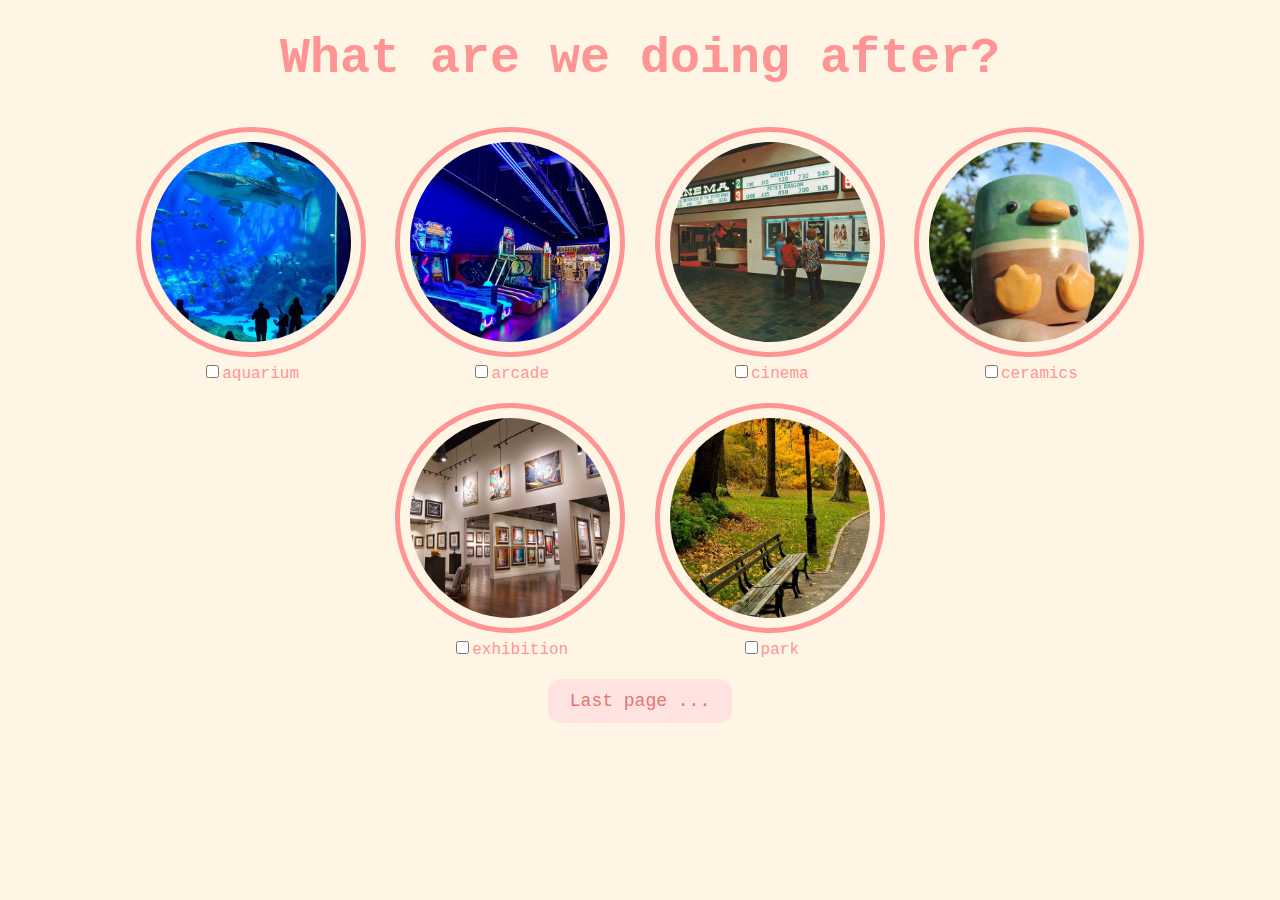
<file: activities.html>
<!DOCTYPE html>
<html lang="en">
  <head>
    <meta charset="UTF-8" />
    <meta name="viewport" content="width=device-width, initial-scale=1.0" />
    <title>Activities</title>
    <link rel="stylesheet" href="css/activities.css" />
  </head>
  <body>
    <div id="activityquestion"><b>What are we doing after?</b></div>
    <div class="activities-selection">
      <div class="activity-item">
        <img src="activities/aquarium.jpeg" alt="aquarium" />
        <label
          ><input
            type="checkbox"
            name="activities"
            value="aquarium"
          />aquarium</label
        >
      </div>
      <div class="activity-item">
        <img src="activities/arcade.jpeg" alt="arcade" />
        <label
          ><input
            type="checkbox"
            name="activities"
            value="arcade"
          />arcade</label
        >
      </div>
      <div class="activity-item">
        <img src="activities/cinema.jpeg" alt="cinema" />
        <label
          ><input
            type="checkbox"
            name="activities"
            value="cinema"
          />cinema</label
        >
      </div>
      <div class="activity-item">
        <img src="activities/keramika.jpeg" alt="ceramics" />
        <label
          ><input
            type="checkbox"
            name="activities"
            value="ceramics"
          />ceramics</label
        >
      </div>
      <div class="activity-item">
        <img src="activities/kunsthalle.jpeg" alt="kunsthalle" />
        <label
          ><input
            type="checkbox"
            name="activities"
            value="kunsthalle"
          />exhibition</label
        >
      </div>
      <div class="activity-item">
        <img src="activities/park.jpeg" alt="park.jpeg" />
        <label
          ><input
            type="checkbox"
            name="activities"
            value="park.jpeg"
          />park</label
        >
      </div>
    </div>
    <button class="button" onclick="location.href='lastpage.html'">
      Last page ... 
    </button>
  </body>
</html>
</file>
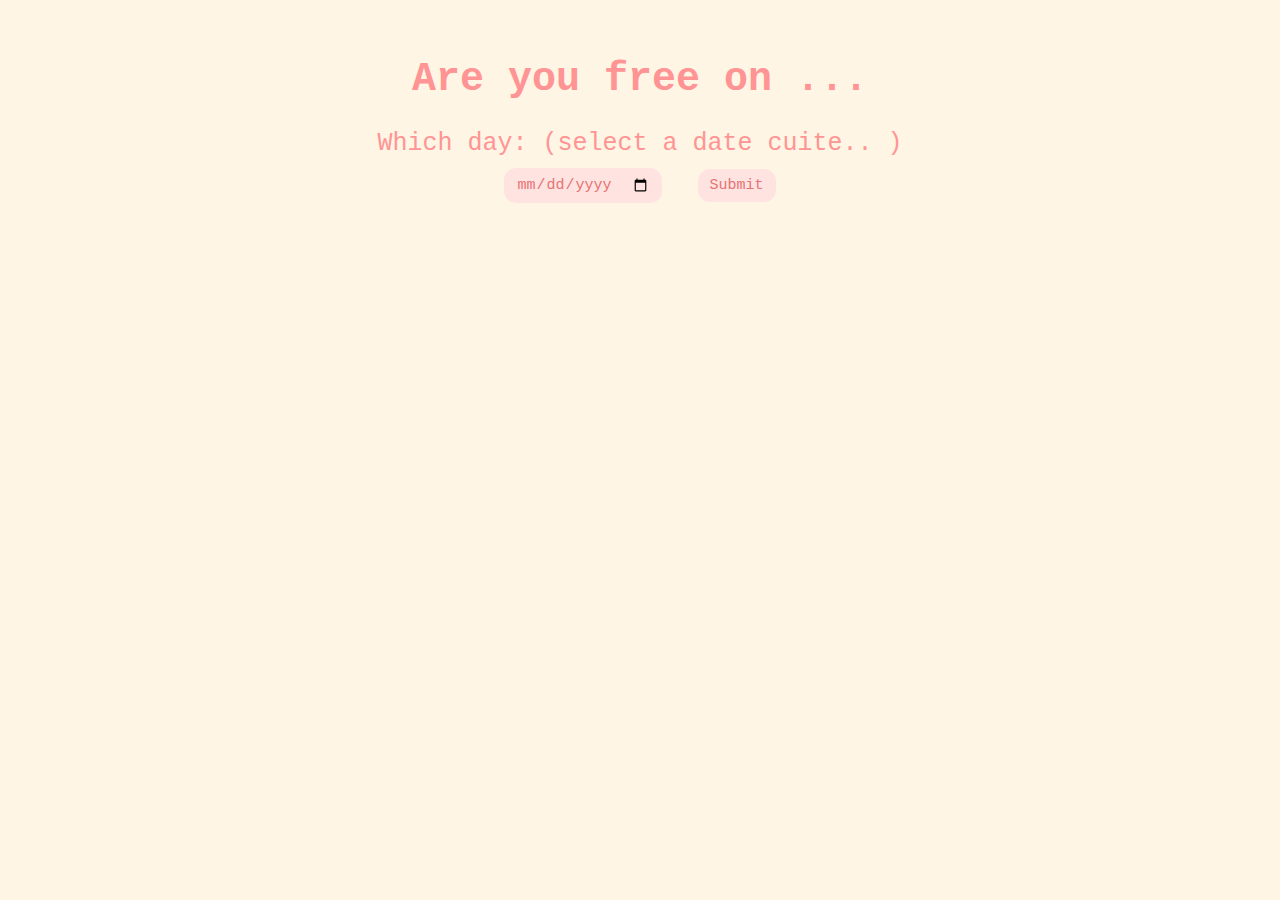
<file: date.html>
<!DOCTYPE html>
<html lang="en">
  <head>
    <meta charset="UTF-8" />
    <meta name="viewport" content="width=device-width, initial-scale=1.0" />
    <title>Date</title>
    <link rel="stylesheet" href="css/date.css" />
  </head>
  <body>
    <h1 title="choose a date">Are you free on ...</h1>
    <form class="form-group">
      <label>Which day: (select a date cuite.. )</label>
      <div>
        <input type="date" />
        <button class="button" type="submit" formaction="food.html">
          Submit
        </button>
      </div>
    </form>
  </body>
</html>
</file>
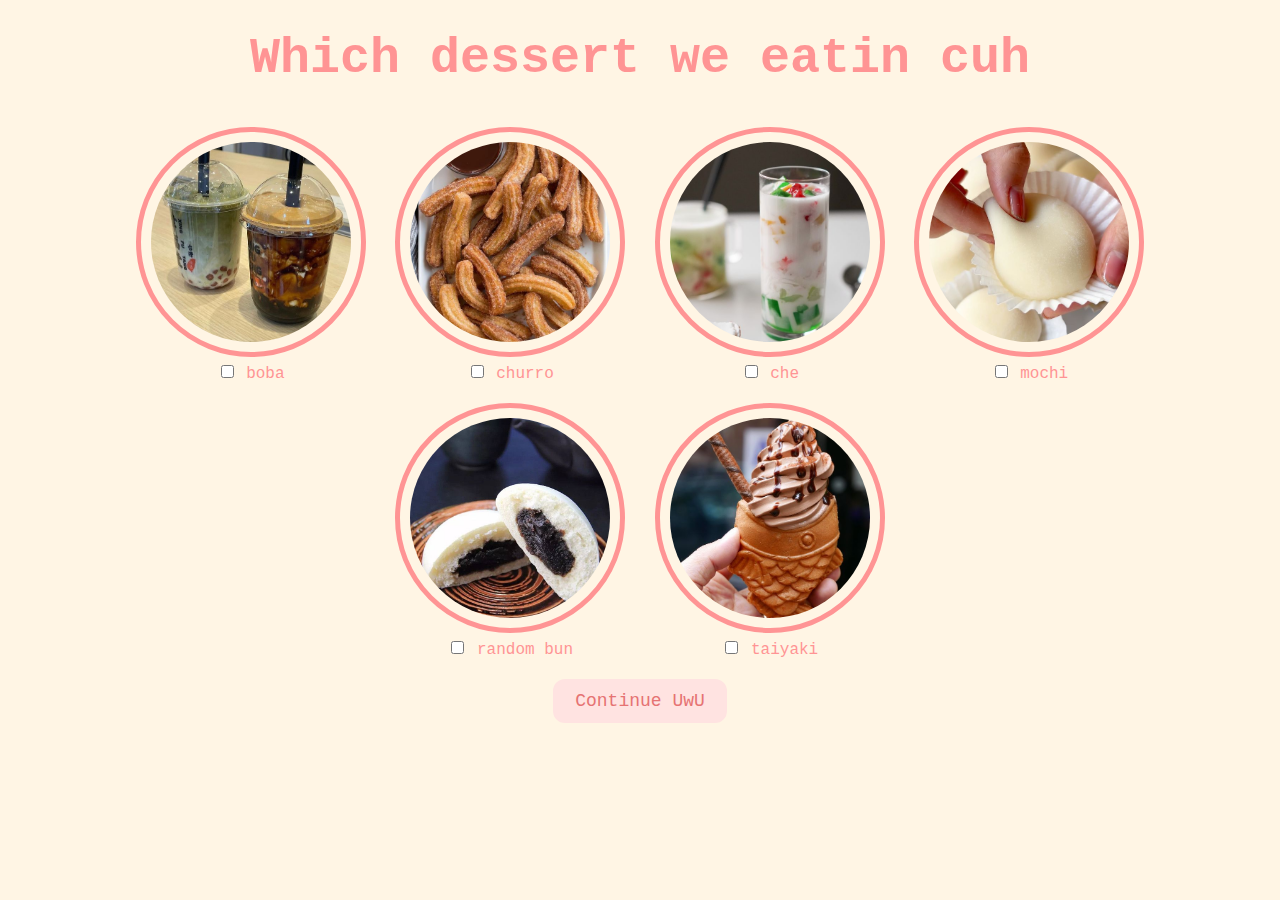
<file: dessert.html>
<!DOCTYPE html>
<html lang="en">
  <head>
    <meta charset="UTF-8" />
    <meta name="viewport" content="width=device-width, initial-scale=1.0" />
    <title>Dessert</title>
    <link rel="stylesheet" href="css/dessert.css" />
  </head>
  <body>
    <div id="dessertquestion">Which dessert we eatin cuh</div>

    <div class="dessert-selection">
      <div class="dessert-item">
        <img src="food/boba.jpeg" alt="boba" />
        <label
          ><input type="checkbox" name="dessert" value="boba" /> boba</label
        >
      </div>
      <div class="dessert-item">
        <img src="food/churro.jpeg" alt="churro" />
        <label
          ><input type="checkbox" name="dessert" value="churro" /> churro</label
        >
      </div>
      <div class="dessert-item">
        <img src="food/che.jpeg" alt="che" />
        <label><input type="checkbox" name="dessert" value="che" /> che</label>
      </div>
      <div class="dessert-item">
        <img src="food/mochi.jpeg" alt="mochi" />
        <label
          ><input type="checkbox" name="dessert" value="mochi" /> mochi</label
        >
      </div>
      <div class="dessert-item">
        <img src="food/randombun.jpeg" alt="randombun" />
        <label
          ><input type="checkbox" name="dessert" value="randombun" /> random
          bun</label
        >
      </div>
      <div class="dessert-item">
        <img src="food/taiyaki.jpeg" alt="taiyaki" />
        <label
          ><input type="checkbox" name="dessert" value="taiyaki" />
          taiyaki</label
        >
      </div>
    </div>
    <button class="button" onclick="location.href='activities.html'">
      Continue UwU
    </button>
  </body>
</html>
</file>
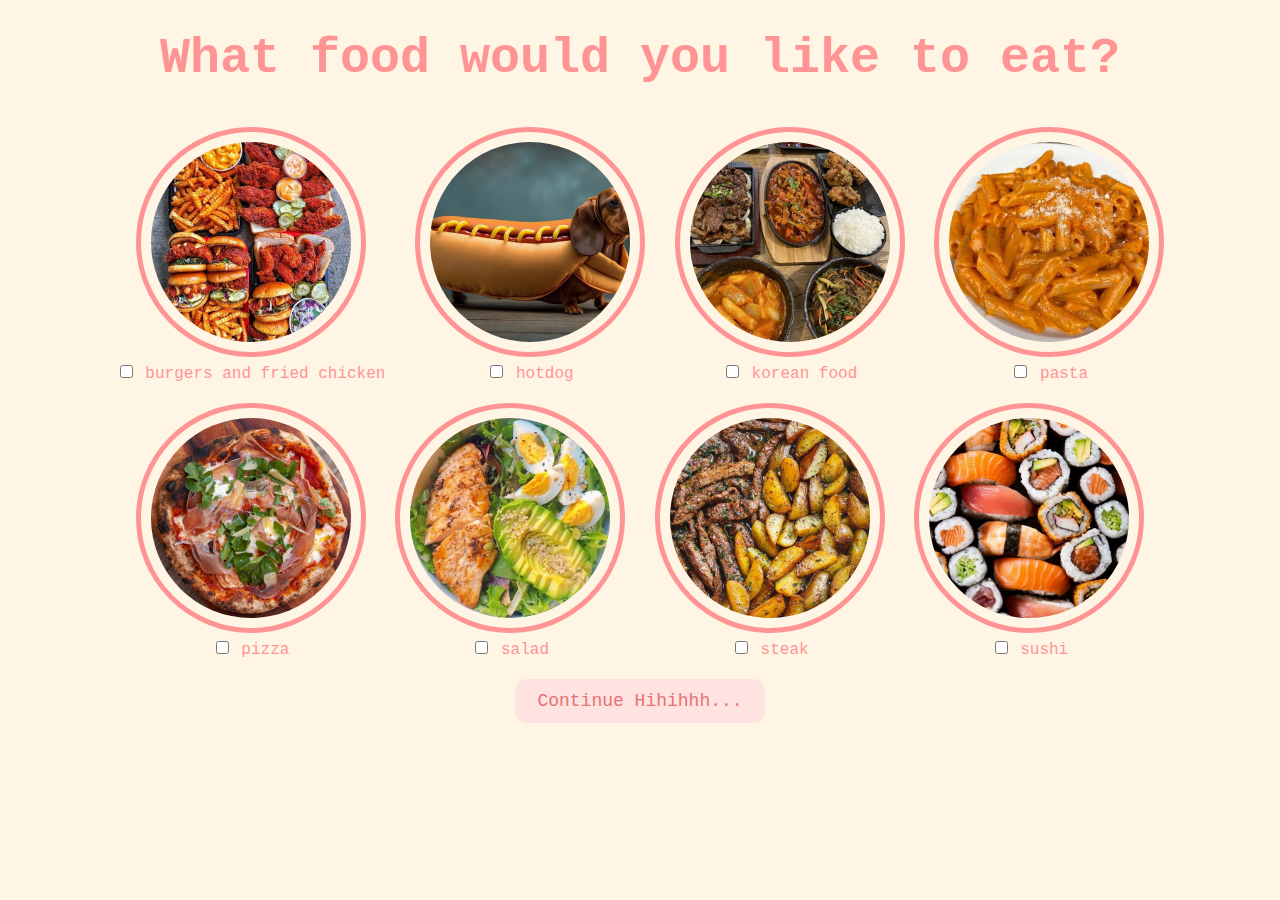
<file: food.html>
<!DOCTYPE html>
<html lang="en">
  <head>
    <meta charset="UTF-8" />
    <meta name="viewport" content="width=device-width, initial-scale=1.0" />
    <title>Food Selection</title>
    <link rel="stylesheet" href="css/food.css" />
  </head>
  <body>
    <div id="foodquestion">
      <b>What food would you like to eat?</b>
    </div>

    <div class="food-selection">
      <div class="food-item">
        <img src="food/burgers.jpeg" alt="Burgers, fries and fried chicken" />
        <label
          ><input
            type="checkbox"
            name="food"
            value="Burgers, fries and fried chicken"
          />
          burgers and fried chicken</label
        >
      </div>
      <div class="food-item">
        <img src="food/dog.jpeg" alt="dog" />
        <label
          ><input type="checkbox" name="food" value="hotdog" /> hotdog</label
        >
      </div>
      <div class="food-item">
        <img src="food/koreanfood.jpeg" alt="koreanfood" />
        <label
          ><input type="checkbox" name="food" value="Korean food" /> korean
          food</label
        >
      </div>
      <div class="food-item">
        <img src="food/pasta.jpeg" alt="pasta" />
        <label><input type="checkbox" name="food" value="pasta" /> pasta</label>
      </div>
      <div class="food-item">
        <img src="food/pizza.jpeg" alt="pizza" />
        <label><input type="checkbox" name="food" value="pizza" /> pizza</label>
      </div>
      <div class="food-item">
        <img src="food/salad.jpeg" alt="salad" />
        <label><input type="checkbox" name="food" value="salad" /> salad</label>
      </div>
      <div class="food-item">
        <img src="food/steak.jpeg" alt="steak" />
        <label><input type="checkbox" name="food" value="steak" /> steak</label>
      </div>
      <div class="food-item">
        <img src="food/sushi.jpeg" alt="sushi" />
        <label><input type="checkbox" name="food" value="sushi" /> sushi</label>
      </div>
    </div>
    <button class="button" onclick="location.href='dessert.html'">
      Continue Hihihhh... 
    </button>
  </body>
</html>
</file>
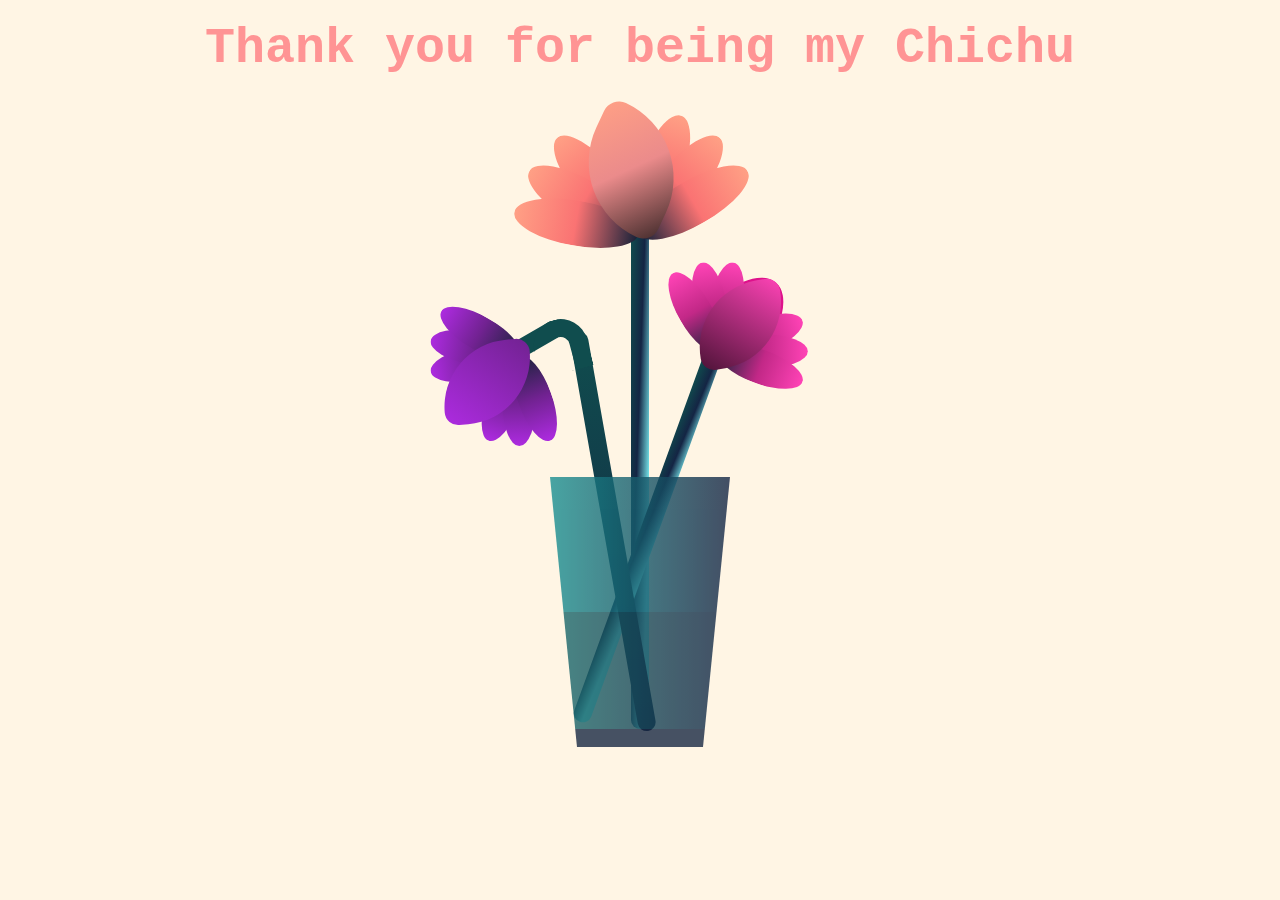
<file: lastpage.html>
<!DOCTYPE html>
<html lang="en">
  <head>
    <meta charset="UTF-8" />
    <meta name="viewport" content="width=device-width, initial-scale=1.0" />
    <title>Document</title>
    <link rel="stylesheet" href="css/flower.css" />
  </head>
  <body>
    <div id="thankyou"><b>Thank you for being my Chichu</b></div>
    <div class="flower">
      <div class="f-wrapper">
        <div class="flower__line"></div>
        <div class="f">
          <div class="flower__leaf flower__leaf--1"></div>
          <div class="flower__leaf flower__leaf--2"></div>
          <div class="flower__leaf flower__leaf--3"></div>
          <div class="flower__leaf flower__leaf--4"></div>
          <div class="flower__leaf flower__leaf--5"></div>
          <div class="flower__leaf flower__leaf--6"></div>
          <div class="flower__leaf flower__leaf--7"></div>
          <div
            class="flower__leaf flower__leaf--8 flower__fall-down--yellow"
          ></div>
        </div>
      </div>

      <div class="f-wrapper f-wrapper--2">
        <div class="flower__line"></div>
        <div class="f">
          <div class="flower__leaf flower__leaf--1"></div>
          <div class="flower__leaf flower__leaf--2"></div>
          <div class="flower__leaf flower__leaf--3"></div>
          <div class="flower__leaf flower__leaf--4"></div>
          <div class="flower__leaf flower__leaf--5"></div>
          <div class="flower__leaf flower__leaf--6"></div>
          <div class="flower__leaf flower__leaf--7"></div>
          <div
            class="flower__leaf flower__leaf--8 flower__fall-down--pink"
          ></div>
        </div>
      </div>

      <div class="f-wrapper f-wrapper--3">
        <div class="flower__line"></div>
        <div class="f">
          <div class="flower__leaf flower__leaf--1"></div>
          <div class="flower__leaf flower__leaf--2"></div>
          <div class="flower__leaf flower__leaf--3"></div>
          <div class="flower__leaf flower__leaf--4"></div>
          <div class="flower__leaf flower__leaf--5"></div>
          <div class="flower__leaf flower__leaf--6"></div>
          <div class="flower__leaf flower__leaf--7"></div>
          <div
            class="flower__leaf flower__leaf--8 flower__fall-down--purple"
          ></div>
        </div>
      </div>
      <div class="flower__glass"></div>
    </div>
  </body>
</html>
</file>
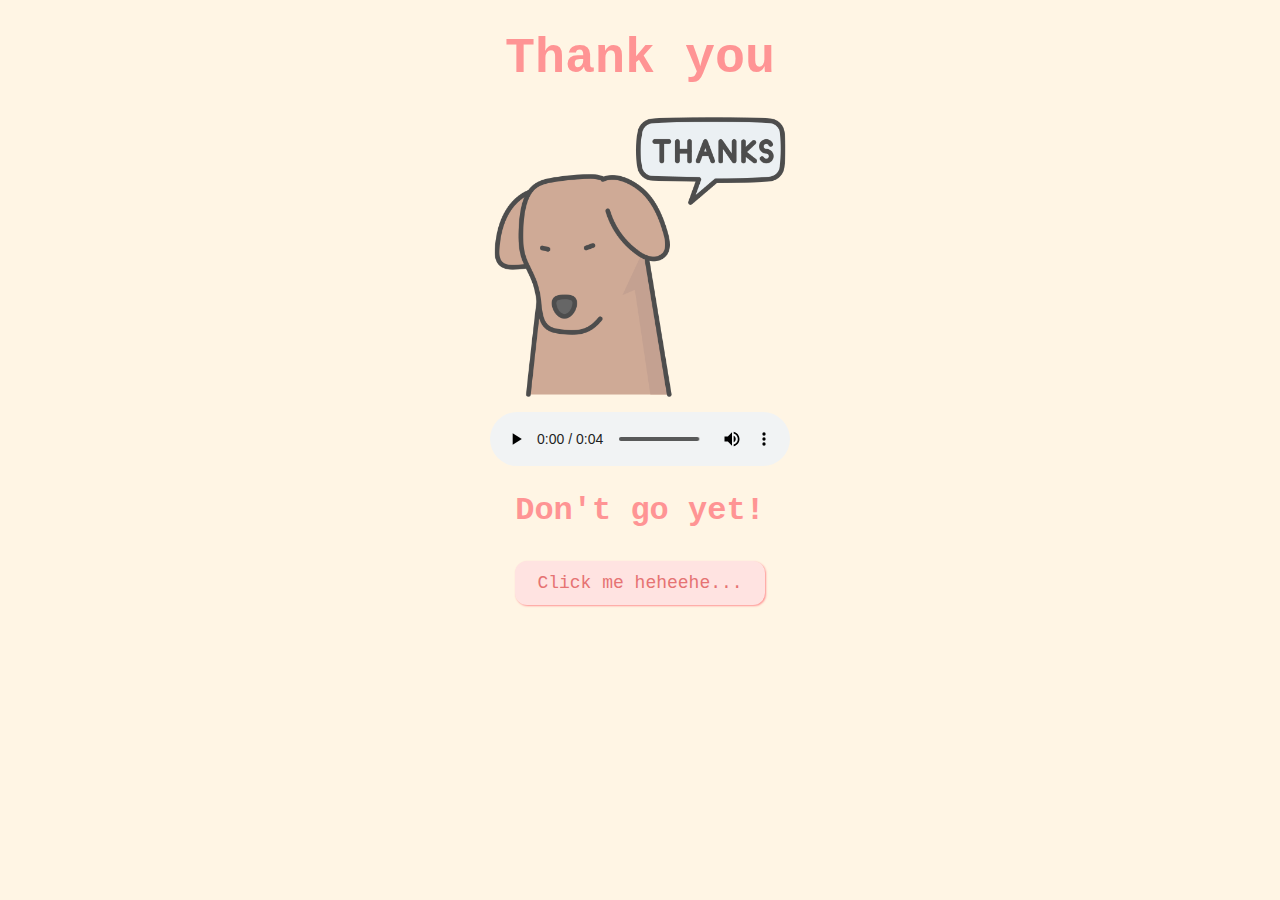
<file: thankyou.html>
<!DOCTYPE html>
<html lang="en">
  <head>
    <meta charset="UTF-8" />
    <meta name="viewport" content="width=device-width, initial-scale=1.0" />
    <title>Thank you</title>
    <link rel="stylesheet" href="css/lastpage.css" />
  </head>
  <body>
    <div id="thankyou"><b>Thank you</b></div>

    <img height="300px" id="rizz" src="thanks.png" alt="rizzler god" class="responsive" />
    <br />
    <audio controls autoplay loop>
      <source src="congratulations.mp3" type="audio/mpeg" />
      Your browser does not support the audio element.
    </audio>
    <h1>Don't go yet!</h1>
    <button class="button" onclick="location.href='date.html'">
      Click me heheehe... 
    </button>
  </body>
</html>
</file>
<file: css/activities.css>
body {
  text-align: center;
  margin-top: 30px;
  font-family: "Courier";
  background-color: #fff5e4;
  color: #ff9494;
}
#activityquestion {
  font-size: 50px;
  margin-bottom: 30px;
}
.activity-item {
  display: inline-block;
  margin: 10px;
  vertical-align: top;
  color: #ff9494;
}
.activity-item img {
  height: 200px;
  width: 200px;
  border-radius: 50%;
  border: 5px solid #ff9494;
  object-fit: cover;
  padding: 10px;
}
.activity-item label {
  display: block;
}
.button {
  padding: 10px 20px;
  font-size: 18px;
  cursor: pointer;
  margin: 10px;
  font-family: "courier";
  margin-bottom: 20px;
  background-color: #ffe3e1;
  color: #e67373;
  border-radius: 12px;
  border: 2px solid #ffe3e1;
}
</file>
<file: css/date.css>
body {
  text-align: center;
  margin-top: 30px;
  font-family: "Courier";
  background-color: #fff5e4;
  color: #ff9494;
  display: flex;
  flex-direction: column;
}
h1 {
  font-size: 40px;
}

form .header {
  width: 100%;
  display: flex;
  font-size: 20px;
  margin-bottom: 20px;
  color: #ff9494;
}

.form-group {
  display: flex;
  flex-direction: column;
  justify-content: center;
  font-size: 25px;
}

.button {
  padding: 6px 10px;
  font-size: 15px;
  cursor: pointer;
  margin: 10px;
  font-family: "courier";
  margin-bottom: 10px;
  background-color: #ffe3e1;
  color: #e67373;
  border-radius: 12px;
  border: 2px solid #ffe3e1;
  transition: 0.3s;
}

.button:hover {
  background-color: #ff9494;
  color: #ffe3e1;
  border: 2px solid #ff9494;
}

input[type="date"] {
  padding: 6px 10px;
  font-size: 15px;
  cursor: pointer;
  margin: 10px;
  font-family: "courier";
  margin-bottom: 10px;
  background-color: #ffe3e1;
  color: #e67373;
  border-radius: 12px;
  border: 2px solid #ffe3e1;
}
</file>
<file: css/dessert.css>
body {
  text-align: center;
  margin-top: 30px;
  font-family: courier;
  background-color: #fff5e4;
  color: #ff9494;
}
#dessertquestion {
  font-size: 50px;
  margin-bottom: 30px;
  font-weight: bold;
}
.dessert-item {
  display: inline-table;
  margin: 10px;
  vertical-align: top;
  color: #ff9494;
}
.dessert-item img {
  height: 200px;
  width: 200px;
  border-radius: 50%;
  border: 5px solid #ff9494;
  object-fit: cover;
  padding: 10px;
}
.dessert-item label {
  display: block;
}
.button {
  padding: 10px 20px;
  font-size: 18px;
  cursor: pointer;
  margin: 10px;
  font-family: "courier";
  margin-bottom: 20px;
  background-color: #ffe3e1;
  color: #e67373;
  border-radius: 12px;
  border: 2px solid #ffe3e1;
}
</file>
<file: css/food.css>
body {
  text-align: center;
  margin-top: 30px;
  font-family: "Courier";
  background-color: #fff5e4;
  color: #ff9494;
}
#foodquestion {
  font-size: 50px;
  margin-bottom: 30px;
}
.food-item {
  display: inline-block;
  margin: 10px;
  vertical-align: top;
  color: #ff9494;
}
.food-item img {
  height: 200px;
  width: 200px;
  border-radius: 50%;
  border: 5px solid #ff9494;
  object-fit: cover;
  padding: 10px;
}
.food-item label {
  display: block;
}
.button {
  padding: 10px 20px;
  font-size: 18px;
  cursor: pointer;
  margin: 10px;
  font-family: "courier";
  margin-bottom: 20px;
  background-color: #ffe3e1;
  color: #e67373;
  border-radius: 12px;
  border: 2px solid #ffe3e1;
}
</file>
<file: css/flower.css>
*,
*::after,
*::before{
    padding: 0;
    margin: 0;
    box-sizing: border-box;
}

:root{
    --color-bg: linear-gradient(to top,#010329,#000005);
    --color-glass:linear-gradient(to left,#142544,#1a9092);
    --color-water:linear-gradient(to left,#142544,#1b6d6e);
}

body{
    background-color: #FFF5E4;
    min-height: 100vh;
    display: flex;
    flex-direction: column; /* Change the direction to column */
    align-items: center;
    justify-content: flex-start; /* Align items to the start of the container */
    overflow: hidden;
	color: #FF9494;
	font-family: courier;
}

#thankyou {
    width: 100%; /* Ensure it spans the full width */
    text-align: center; /* Keep the text centered */
    margin-top: 20px; /* Add some space at the top */
    z-index: 1000; /* Ensure it's above other elements if needed */
    position: relative; /* Adjust based on layout needs */
	margin-bottom: 400px;
	font-size: 50px;
}

.flower{
    position: relative;
}

.flower__glass{
    width:20vmin;
    height: 30vmin;
    background-image: var(--color-glass);
    clip-path: polygon(0 0, 100% 0, 85% 100%, 15% 100%);
    opacity: .8;
    position: relative;
}

.flower__glass::after{
    content: '';
    position: absolute;
    bottom: 0;
    left: 0;
    background-color: #182843;
    width: 100%;
    height: 2vmin;
}

.flower__glass::before{
    content: '';
    position: absolute;
    bottom: 0;
    left: 0;
    background-image: var(--color-water);
    width: 100%;
    height: 15vmin;
}

.f-wrapper{
    position: absolute;
    left: 45%;
    bottom: 2vmin;
}

.f-wrapper--2{
    left: 50%;
    bottom: 5%;
    transform-origin: 10% left;
    transform: rotate(20deg);
}

.f-wrapper--3{
    left: 30%;
    bottom: 5%;
    transform-origin: 10% left;
    transform: rotate(-10deg);
}

.f-wrapper--3 .flower__line{
    height: 45vmin;
    position: relative;
}

.f-wrapper--3 .flower__line::after{
    content: '';
    position: absolute;
    left:0;
    top: 0;
    width: 6vmin;
    height: 6vmin;
    transform: translate(-69%,-30%) rotate(-5deg);
    border-radius:10vmin 10vmin 0 0;
    border: 2vmin solid  #104d4e;
    border-bottom: transparent;
    border-left: transparent;
}

.f-wrapper--3 .flower__line::before{
    content: '';
    position: absolute;
    left:-40%;
    top: -1%;
    width: 6vmin;
    height: 2vmin;
    transform-origin: right;
    transform: translate(-100%,-80%) rotate(-20deg);
    background-color: #104d4e;
    border-radius: 2vmin;
}

.f-wrapper--3 .flower__line{
    background-image: linear-gradient(to top,#142544,#104d4e);
}


.f-wrapper--2 .flower__line{
    height: 45vmin;
}

.f-wrapper--2 .f{
    transform: translateX(-50%) rotate(20deg);
}

.f-wrapper--3 .f{
    transform: translate(-350%,-50%) rotate(-120deg);
}

.f-wrapper--2 .flower__leaf:not(:first-child){
    width: 3.8vmin;
    height: 10vmin;
    background-image: linear-gradient(to bottom, #ff43b6 ,#c22887, #1a233a 99%);
}

.f-wrapper--3 .flower__leaf:not(:first-child){
    width: 3.8vmin;
    height: 10vmin;
    background-image: linear-gradient(to bottom, #ad2be0 ,#712291, #1a233a 99%);
}

.f-wrapper--3 .flower__leaf--1{
    width: 8vmin;
    height: 10vmin;
    bottom: 2vmin;
    background-color: #ad2be0;
}

.f-wrapper--2 .flower__leaf--1{
    width: 8vmin;
    height: 10vmin;
    bottom: 2vmin;
    background-color: #de118b;
}

.f-wrapper--2 .f .flower__leaf--8{
    width: 10vmin;
    height: 9vmin;
    bottom: 3vmin;
    left: -30%;
    transform: rotate(-50deg);
    background-image: linear-gradient(to left bottom, #ff43b6 ,#4d1337);;
}

.f-wrapper--3 .f .flower__leaf--8{
    width: 10vmin;
    height: 9vmin;
    left: -10% !important;
    background-image: linear-gradient(to left bottom, #ad2be0 ,#712291);;
}

.flower__line{
    width: 2vmin;
    height: 56vmin;
    background-image: linear-gradient(to left top,#82fdff 20%,#142544,#104d4e);
    border-radius: 4vmin;
}

.f{
    position: absolute;
    top: 1vmin;
    left: 50%;
    transform: translateX(-50%) rotate(-10deg);
    width: 2vmin;
    height: 2vmin;
}


.flower__leaf{
    position: absolute;
    left: 50%;
    bottom: 2vmin;
    transform: translateX(-50%);
    width: 5vmin;
    height: 14vmin;
    background-image: linear-gradient(to bottom, #ffa085 ,#fa7373, #1a233a 99%);

    clip-path: ellipse(50% 50% at 50% 50%);
    transform-origin: center bottom;
    animation: open-flower 2s 1s backwards;
}

.flower__leaf--1{
    width: 10vmin;
    height: 12vmin;
    bottom: 3vmin;
    border-radius: 50% 50% 50% 50% / 80% 80% 20% 20%;
    background-color: #e24f5f;
    background-image: none;
    animation: open-flowe--middle  1.4s 1s backwards;
}

.flower__leaf--2{
    transform: translateX(-50%) rotate(-30deg);
}
.flower__leaf--3{
    transform: translateX(-50%) rotate(-50deg);
}
.flower__leaf--4{
    transform: translateX(-50%) rotate(-70deg);
}

.flower__leaf--5{
    transform: translateX(-50%) rotate(30deg);
}

.flower__leaf--6{
    transform: translateX(-50%) rotate(50deg);
}

.flower__leaf--7{
    transform: translateX(-50%) rotate(70deg);
}

.flower__leaf--8{
    width: 13vmin;
    height: 11vmin;
    bottom: 6vmin;
    left: -30%;
    border-radius: none;
    clip-path: none;
    border-radius: 10vmin 2vmin 10vmin 2vmin;
    transform: rotate(-55deg);
    background-image: linear-gradient(to left bottom, #ffa085 ,#eb8b8b,#492f2f 98%);
}

.flower__fall-down--yellow{
    animation: flower-fall-down-yellow  8s 1.2s linear forwards;
}

.flower__fall-down--pink{
    animation: flower-fall-down-pink  5s 1.2s linear forwards;
}

.flower__fall-down--purple{
    bottom: 4vmin;
    animation:flower-fall-down-purple  6s 1.2s linear forwards, flower-falling 6s 7.2s linear infinite;
}


@keyframes open-flower{
        0%{
            transform:  translateX(-50%) rotate(0);
        }
}

@keyframes open-flowe--middle {
    0%{
        opacity: 0;
        transform: translateX(-50%) scale(0);
    }
}

@keyframes flower-fall-down-pink {

    0%{
        transform: rotate(-55deg);
    }

    50%{
        transform: rotateX(-100deg);
    }

    100%{
        transform:translate(2vmin,28vmin);
    }

}

@keyframes flower-fall-down-yellow {

    0%{
        transform: rotate(-55deg);
    }

    50%{
        bottom: 3vmin;
        transform: rotateX(-100deg);
    }

    100%{
        transform:translate(2vmin,70vmin) rotate(150deg);
    }

}

@keyframes flower-fall-down-purple {

    0%{
        transform: rotate(-50deg);
    }

    25%{
        bottom: 1vmin ;
        transform: rotateX(-100deg);
        perspective: 0px;
    }

    50%{
        perspective: 0px;
        transform:translate(-30vmin,2vmin) rotate(90deg);
    }

    75%{
        perspective: 0px;
        transform:translate(-34vmin,-2vmin);
    }

    100%{
        transform-origin: center;
        transform:translate(-34vmin,-2vmin) rotateY(-80deg) rotateX(35deg);
    }

}

@keyframes flower-falling {
    0%,100%{
        transform-origin: center;
        transform:translate(-34vmin,-2vmin) rotateY(-80deg) rotateX(35deg);
    }

    25%{
        transform-origin: center;
        transform:translate(-34.4vmin,-2vmin) rotateY(-84deg) rotateX(35deg);
    }

    50%{
        transform-origin: center;
        transform:translate(-32vmin,-4.2vmin) rotateY(-80deg) rotateX(35deg);
    }

    75%{
        transform-origin: center;
        transform:translate(-36vmin,1.1vmin) rotateY(-80deg) rotateX(35deg);
    }
}
</file>
<file: css/lastpage.css>
body {
  text-align: center;
  margin-top: 30px;
  font-family: "Courier";
  background-color: #fff5e4;
  color: #ff9494;
}
#thankyou {
  font-size: 50px;
  margin-bottom: 20px;
}
.rizz {
  margin-bottom: 10 px;
}
.button {
  padding: 10px 20px;
  font-size: 18px;
  cursor: pointer;
  margin: 10px;
  font-family: "courier";
  margin-bottom: 20px;
  background-color: #ffe3e1;
  color: #e67373;
  border-radius: 12px;
  border: 2px solid #ffe3e1;
  box-shadow: 1px 1px 2px #ff9494;
  transition: 0.3s;
}

.button:hover {
  background-color: #ff9494;
  color: #ffe3e1;
  border: 2px solid #ff9494;
  box-shadow: 1px 1px 2px #ffe3e1;
}
</file>
